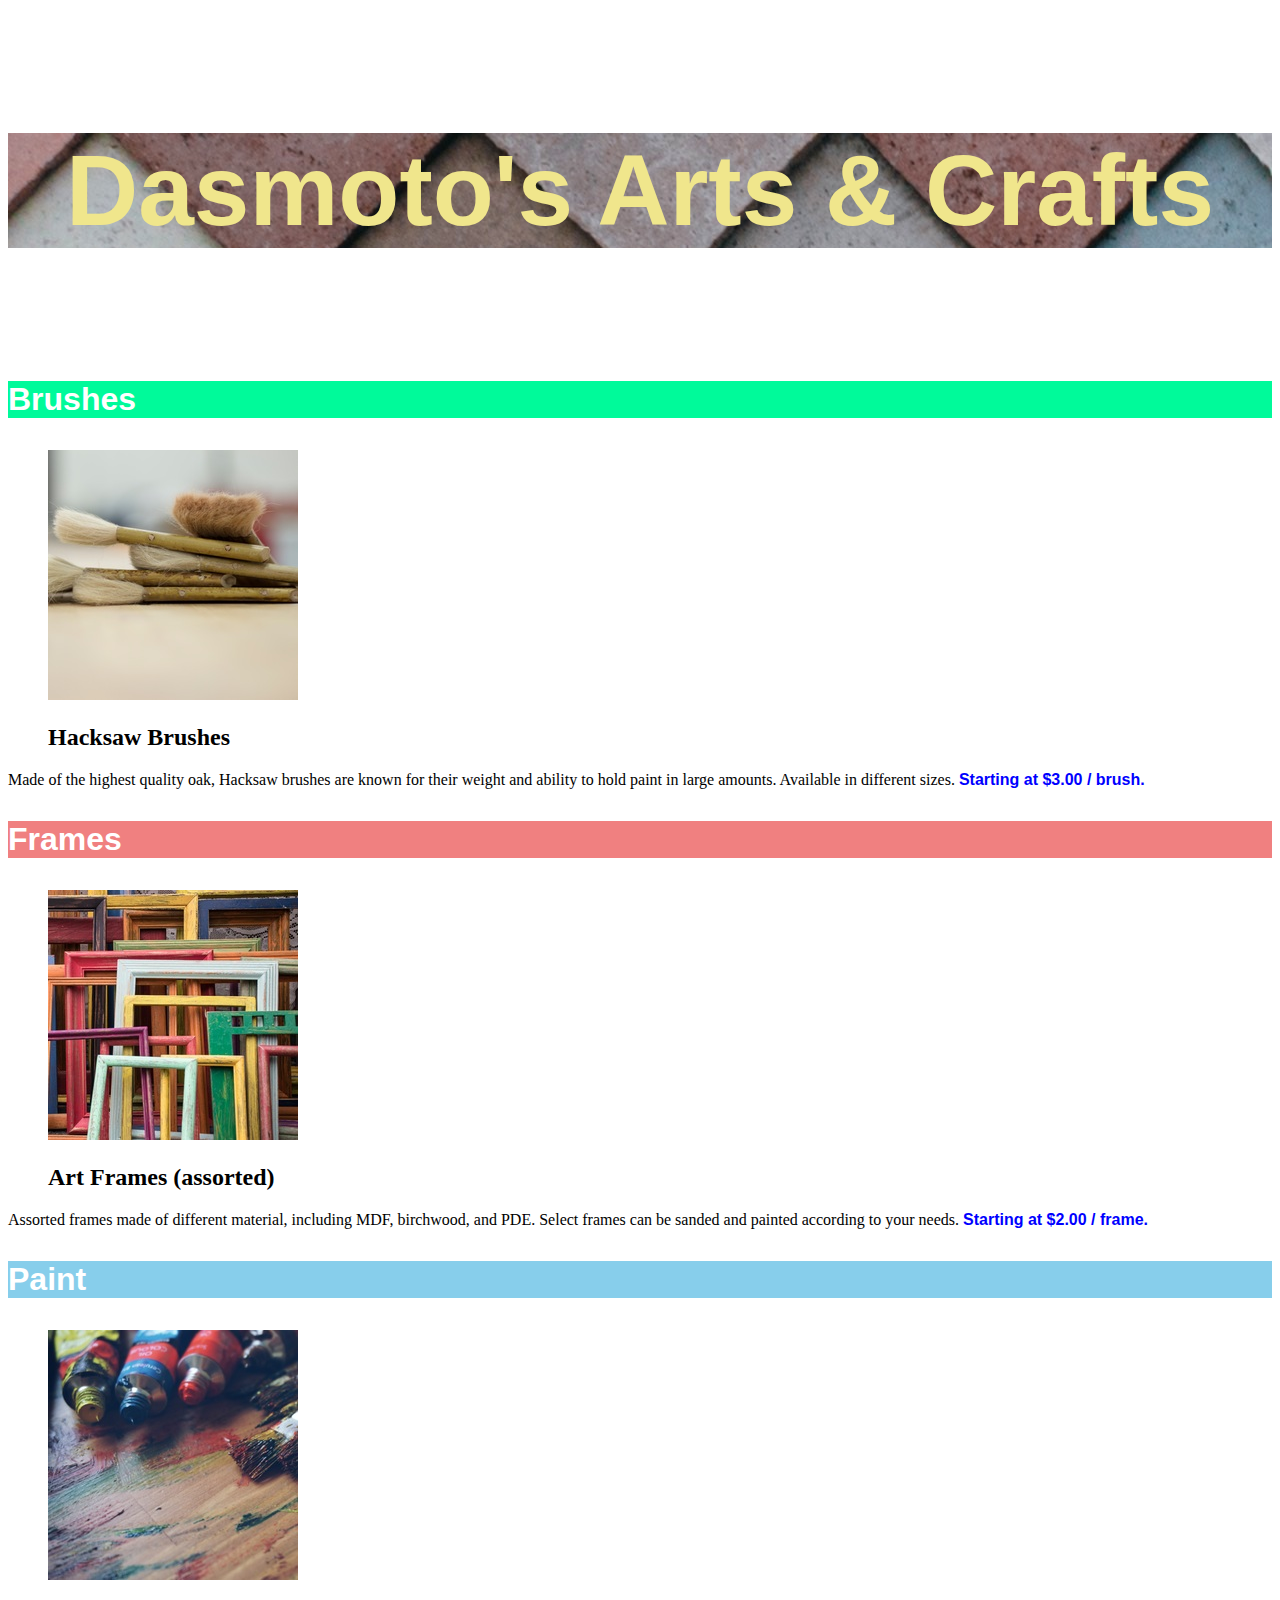
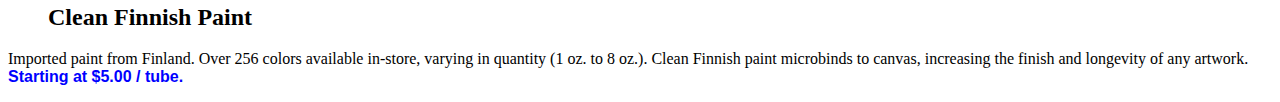
<file: Dasmoto's Arts & Crafts/index.html>
<!DOCTYPE html>
<html>
    <head>
        <title>TODO supply a title</title>
        <link href="style.css" rel="stylesheet" type="text/css"/>
    </head>
    <body>
    <header>
        <h4>
            Dasmoto's Arts & Crafts
        </h4>
    </header>
    <main>
        <section>
            <h3 class="boxed-headings">Brushes</h3>
            <figure>
            <img src="./images/hacksaw.jpeg">
            <figcaption>
                <h2>Hacksaw Brushes</h2>
            </figcaption>
            </figure>
            <article>
                <p>Made of the highest quality oak, Hacksaw brushes are known for their weight and
                    ability to hold paint in large amounts. Available in different sizes.
                <span class="highlight"> Starting at $3.00 / brush.</span></p>
            </article>
        </section>
        <section>
            <h3 class="boxed-headings" style="background-color: lightcoral">Frames</h3>
            <figure>
            <img src="./images/frames.jpeg" alt=""/>
            <figcaption>
                <h2>Art Frames (assorted)</h2>
            </figcaption>
            </figure>
            <article>
                <p>Assorted frames made of different material,
                    including MDF, birchwood, and PDE. Select frames can be 
                    sanded and painted according to your needs.
                <span class="highlight"> Starting at $2.00 / frame.</span></p>
            </article>
        </section>
        <section>
            <h3 class="boxed-headings" style="background-color: skyblue" >Paint</h3>
            <figure>
            <img src="./images/finnish.jpeg" alt=""/>
            <figcaption>
                <h2>Clean Finnish Paint</h2>
            </figcaption>
            </figure>
            <article>
                <p>Imported paint from Finland. Over 256 colors available in-store, 
                    varying in quantity (1 oz. to 8 oz.).
                    Clean Finnish paint microbinds to canvas, increasing the
                    finish and longevity of any artwork.
                <span class="highlight"> Starting at $5.00 / tube.</span></p>
            </article>
        </section>
    </main>
    </body>
</html>
</file>
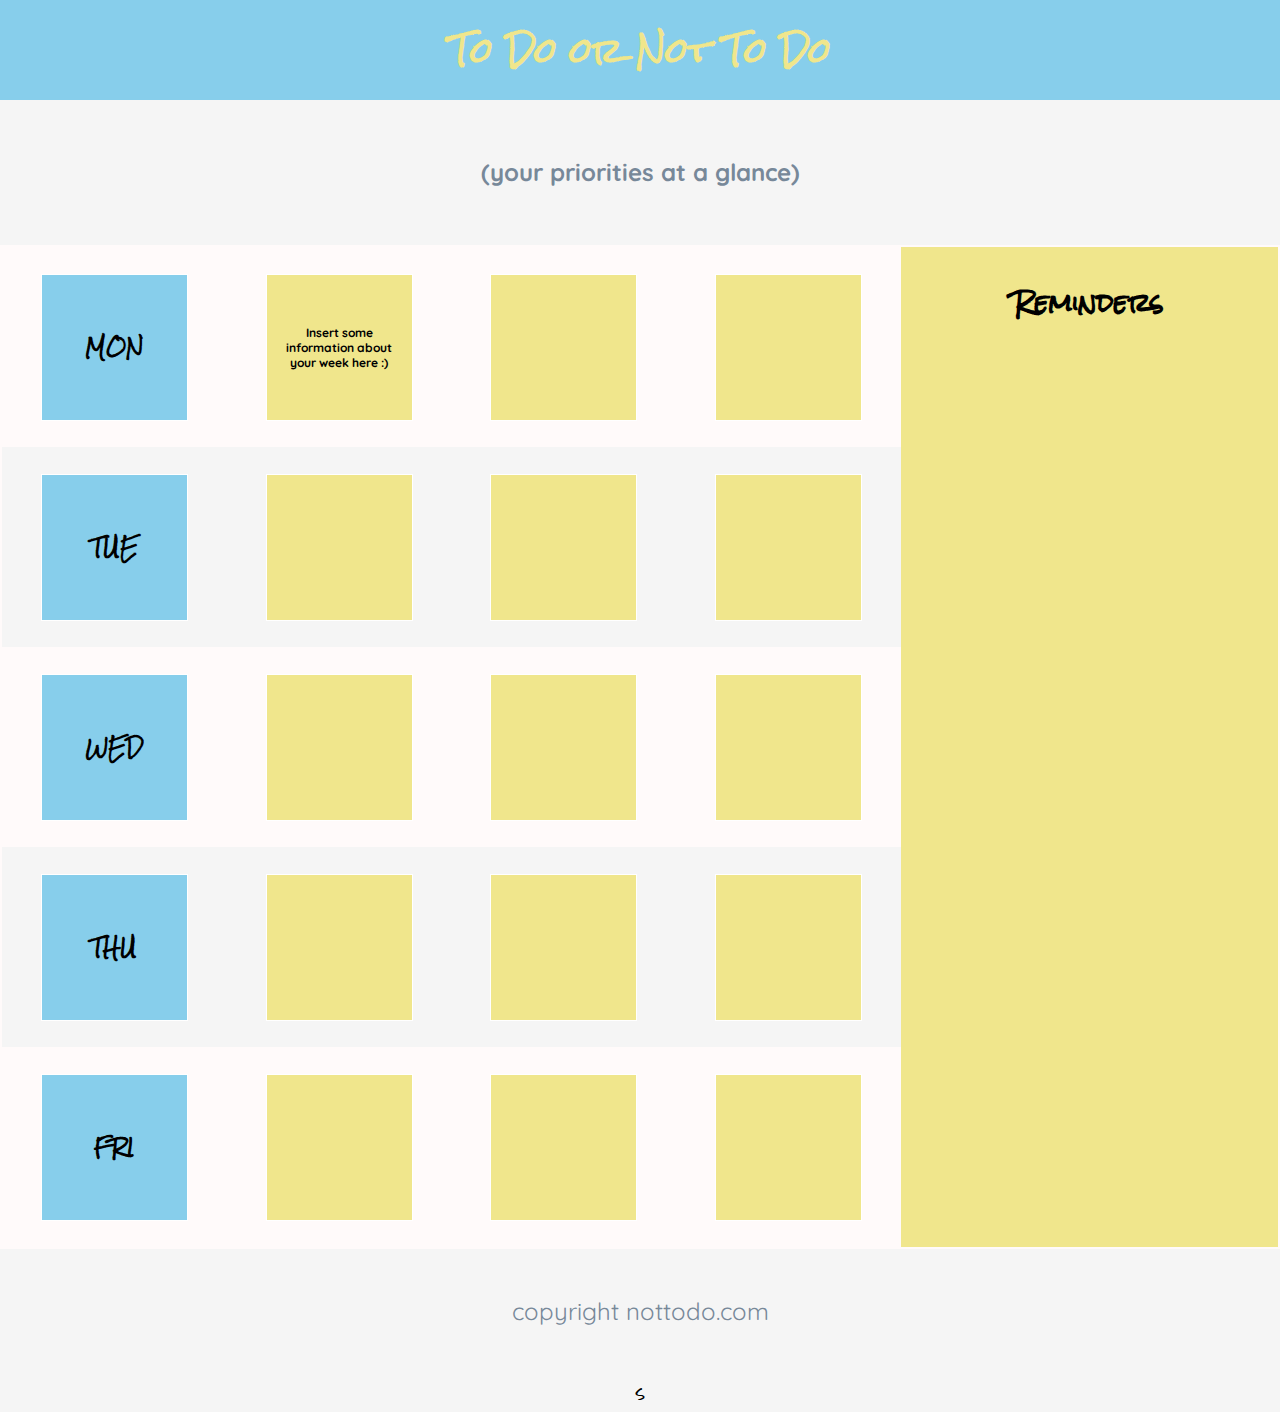
<file: To-Do App/index.html>
<!DOCTYPE html>
<html>

<head>
  <title>To Do App</title>
  <link rel="stylesheet" href="style.css" type="text/css">
  <link href="https://fonts.googleapis.com/css?family=Quicksand" rel="stylesheet">
  <link href="https://fonts.googleapis.com/css?family=Rock+Salt" rel="stylesheet">
</head>
<body>

  <!-- Header -->

  <div id="header">
    <h1>To Do or Not To Do</h1>
    <h2 class="tagline">(your priorities at a glance)</h2>
  </div>

  <!-- App Container -->

  <div class="container">

    <!-- To Do Section -->

    <div class="week">
      <div class="row secondary-background">
        <div class="day square"><h3>MON</h3></div>
        <div class="task square">
          <p> Insert some information about your week here :) </p>
        </div>
        <div class="task square"></div>
        <div class="task square"></div>
      </div>
      <div class="row">
        <div class="day square"><h3>TUE</h3></div>
        <div class="task square"></div>
        <div class="task square"></div>
        <div class="task square"></div>
      </div>
      <div class="row secondary-background">
        <div class="day square"><h3>WED</h3></div>
        <div class="task square"></div>
        <div class="task square"></div>
        <div class="task square"></div>
      </div>
      <div class="row">
        <div class="day square"><h3>THU</h3></div>
        <div class="task square"></div>
        <div class="task square"></div>
        <div class="task square"></div>
      </div>
      <div class="row secondary-background">
        <div class="day square"><h3>FRI</h3></div>
        <div class="task square"></div>
        <div class="task square"></div>
        <div class="task square"></div>
      </div>
    </div>

    <!-- Reminders Section -->

    <div class="reminders">
      <h3>Reminders</h3>
    </div>
  </div>

  <!-- Footer -->

  <footer>
    <span class="tagline">copyright nottodo.com</span>
  </footer>
</body>
</html>
s
</file>
<file: Dasmoto's Arts & Crafts/style.css>
header{
    background: url("./images/pattern.jpeg");
    font-family: Helvetica;
    font-size: 100px;
    font-weight: bold;
    color: khaki;
    text-align: center;
}
.boxed-headings{
    background-color: mediumspringgreen;
    font-family: Helvetica;
    font-size: 32px;
    font-weight: bold;
    color: white;
}
.highlight{
    font-family: Helvetica;
    font-weight: bold;
    color: blue;
}
</file>
<file: To-Do App/style.css>
/* Universal Styles */

body {
    margin: 0px;
    background-color: WhiteSmoke;
    font-family: 'Rock Salt', cursive;
    text-align: center;
  }
  
  .secondary-background {
    background-color: Snow;
  }
  
  .tagline {
    font-family: 'Quicksand', sans-serif;
    color: LightSlateGrey;
    line-height: 125px;
  }
  
  /* Header */
  
  h1 {
    margin: 0;
    background-color: SkyBlue;
    line-height: 100px;
    color: Khaki;
  }
  
  h2 {
    margin: 10px;
  }
  
  /* App Container */
  
  .container {
    border: 2px solid Snow;
    display: flex;
  }
  
  /* To Do Section */
  
  .week {
    display: inline-flex;
    flex-grow: 3;
    flex-direction: column;
  }
  
  .row {
    min-height: 200px;
    display: flex;
    flex-wrap: wrap;
    justify-content: space-around;
    align-items: center;
  }
  
  .square {
    width: 125px;
    height: 125px;
    padding: 10px;
    display: flex;
    justify-content: center;
    align-items: center;
  }
  
  .day.square {
    background-color: SkyBlue;
    border: 1px solid white;
  }
  
  .task.square {
    background-color: Khaki;
    border: 1px solid white;
  }
  
  .task p {
    font-family: 'Quicksand', sans-serif;
    font-weight: 700;
    font-size: 12px;
  }
  
  /* Reminders */
  
  .reminders {
    background-color: Khaki;
    display: inline-flex;
    flex-grow: 2;
  }
  
  .reminders h3 {
    width: 100%;
    margin: 10px;
    color: black;
    line-height: 90px;
    font-size: 24px;
  }
  
  /* Footer */
  
  footer {
    font-size: 24px;
  }
</file>
